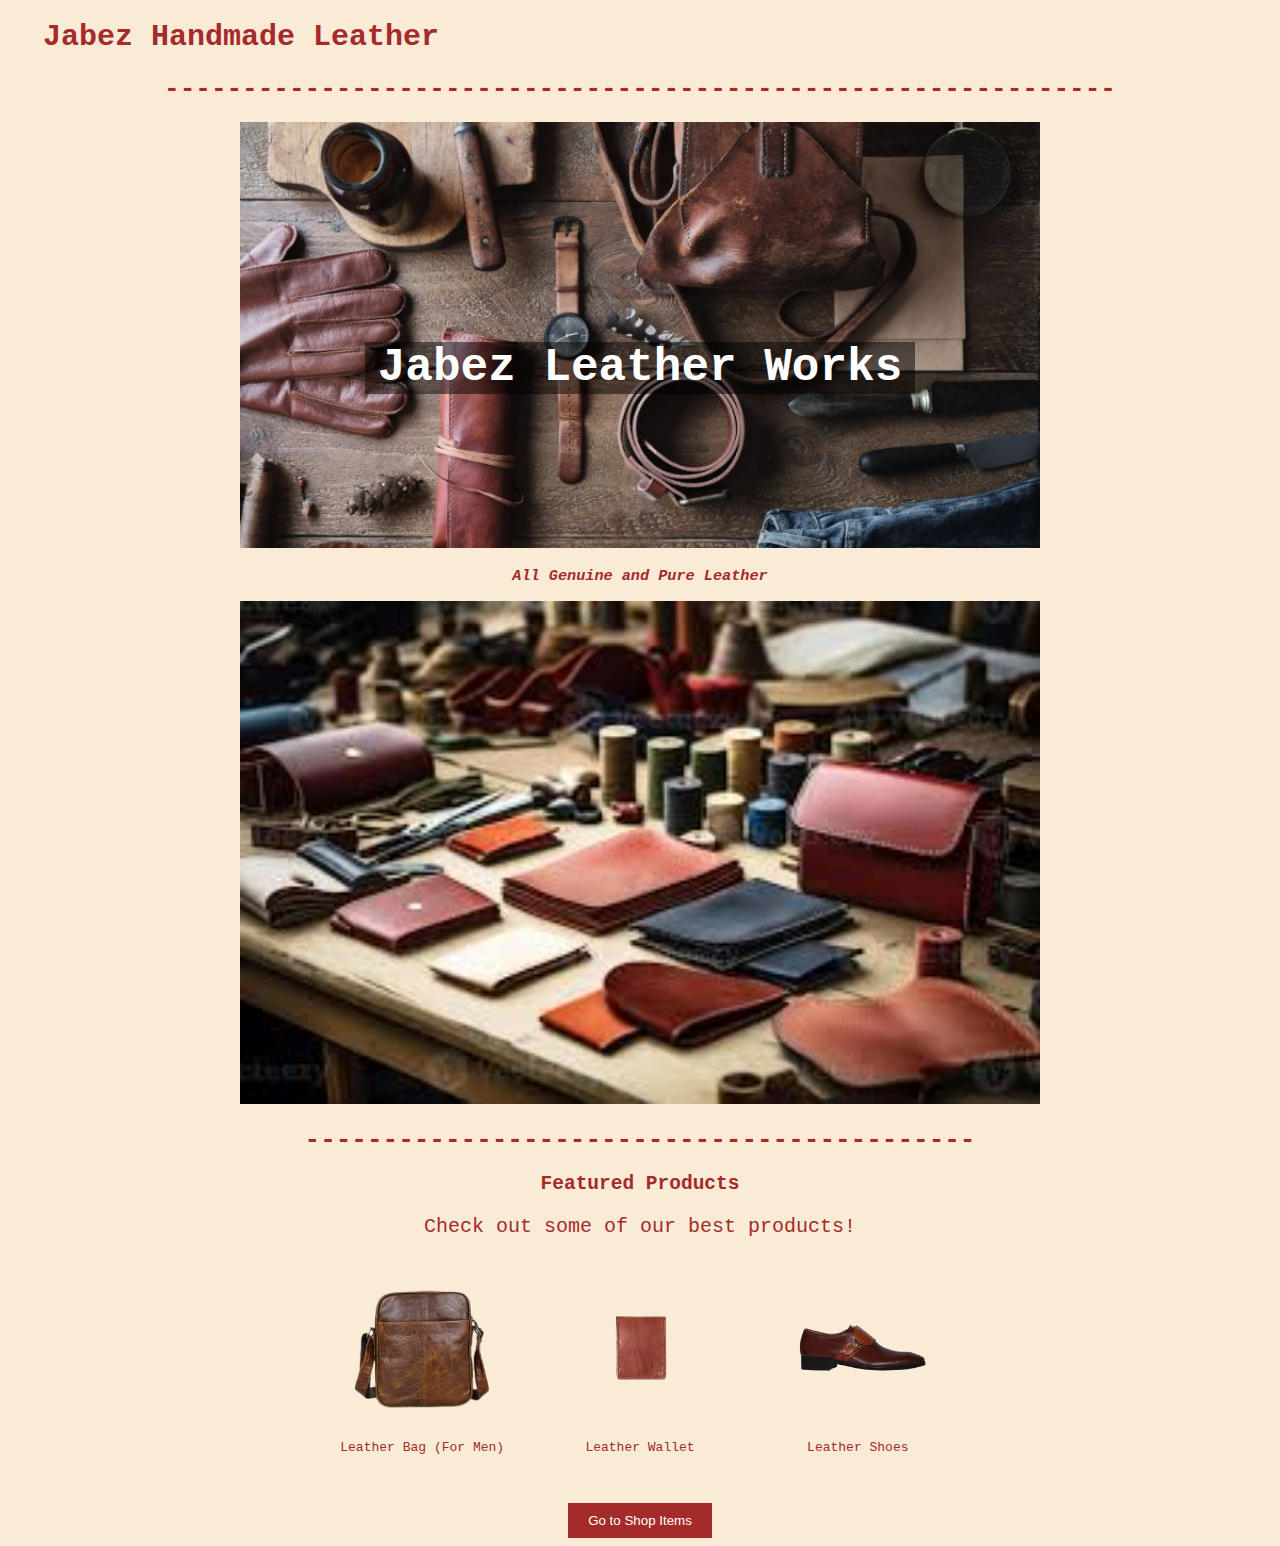
<file: index.html>
<!DOCTYPE html>
<html>
<head>
    <title>JLW</title>
    <link rel="stylesheet" href="styles.css">
</head>
<body>

    <h1 style="font-size: 30px; text-align: left; margin-left: 35px;"><b>Jabez Handmade Leather</b></h1>

    <h1>-------------------------------------------------------------</h1>

    <div class="main-image">
        <img src="leatherbg.jpg" alt="Shop Banner">
        <h1>Jabez Leather Works</h1>
    </div>
    <h3><i>All Genuine and Pure Leather</i></h3>

    <img src="leather1.jpg" alt="Shop Banner 2" style="width: 800px;">

    <h1>-------------------------------------------</h1>


    <h2>Featured Products</h2>
    <p style="font-size: 20px;">Check out some of our best products!</p>

    <div class="product">
        <img src="Bag.png" alt="Product 1">
        <p>Leather Bag (For Men)</p>
    </div>

    <div class="product">
        <img src="wallet.png" alt="Product 3">
        <p>Leather Wallet</p>
    </div>

    <div class="product">
        <img src="Shoes.png" alt="Product 5">
        <p>Leather Shoes</p>
    </div>

    <button onclick="window.location.href='itempage.html'">Go to Shop Items</button>
</body>
</html>
</file>
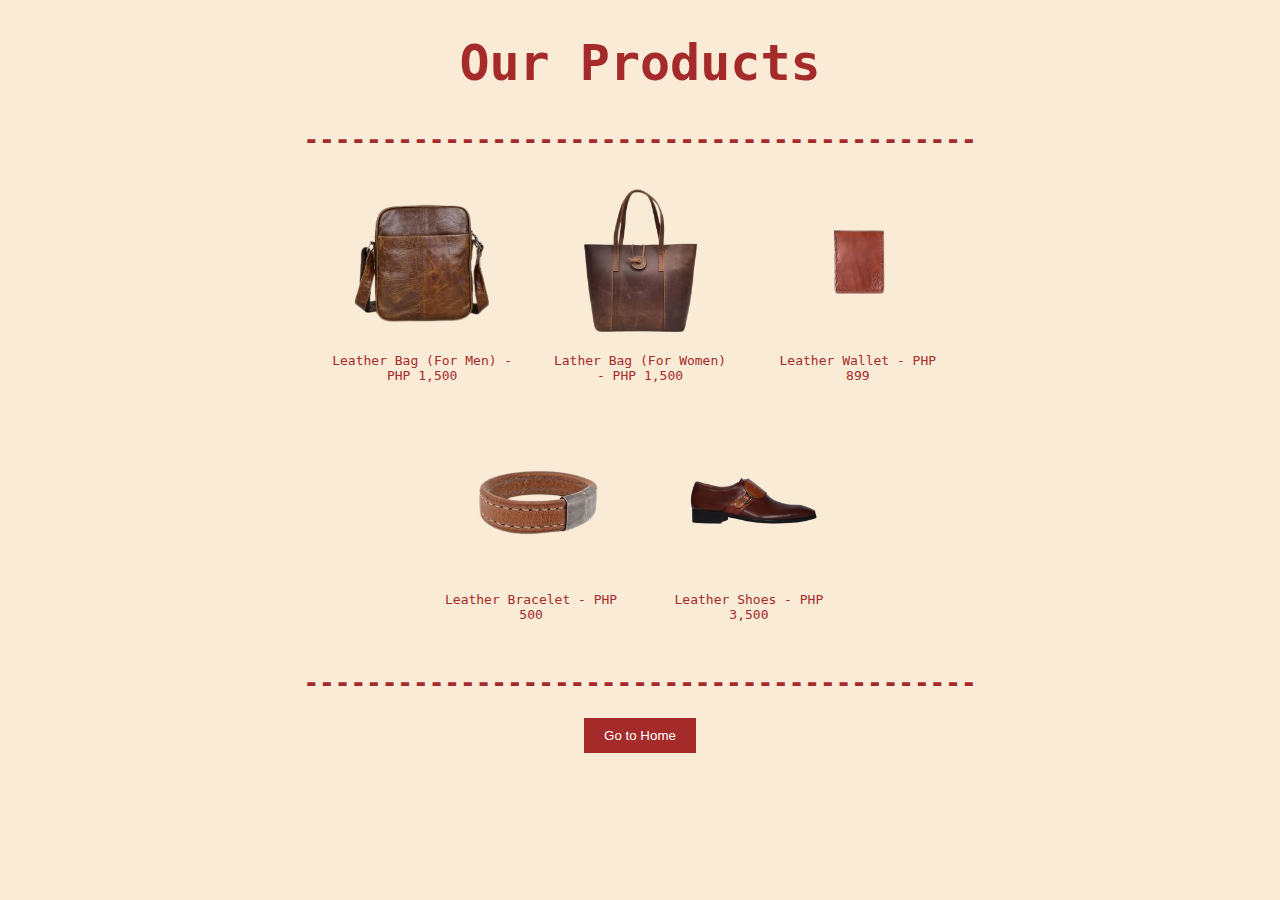
<file: itempage.html>
<!DOCTYPE html>
<html>
<head>
    <title>Simple Shop - Items</title>
    <link rel="stylesheet" href="styles.css">
</head>
<body>
    <h1 style="font-size: 50px;">Our Products</h1>

    <h1>-------------------------------------------</h1>

    <div class="product">
        <img src="Bag.png" alt="Product 1">
        <p>Leather Bag (For Men) - PHP 1,500</p>
    </div>

    <div class="product">
        <img src="womenbag.png" alt="Product 2">
        <p>Lather Bag (For Women) - PHP 1,500</p>
    </div>

    <div class="product">
        <img src="wallet.png" alt="Product 3">
        <p>Leather Wallet - PHP 899</p>
    </div>

    <br>

    <div class="product">
        <img src="Bracelets.png" alt="Product 4">
        <p>Leather Bracelet - PHP 500</p>
    </div>

    <div class="product">
        <img src="Shoes.png" alt="Product 5">
        <p>Leather Shoes - PHP 3,500</p>
    </div>

    <h1>-------------------------------------------</h1>

    <button onclick="window.location.href='index
    .html'">Go to Home</button>
</body>
</html>
</file>
<file: styles.css>
body {
    font-family: monospace;
    text-align: center;
    background-color: antiquewhite;
    color: brown;
}

.main-image {
    position: relative;
    text-align: center;
    width: 100%;
    max-width: 800px; 
    margin: 0 auto;
}

.main-image img {
    width: 100%;
    height: auto;
}

.main-image h1 {
    width: 550px;
    position: absolute;
    top: 50%;
    left: 50%;
    transform: translate(-50%, -50%);
    color: white;
    font-size: 46px;
    background-color: rgba(0, 0, 0, 0.5); 
}

h2, p {
    text-align: center;
}

.product {
    display: inline-block;
    width: 180px;
    margin: 15px;
    text-align: center;
    vertical-align: top;
}

.product img {
    width: 150px;
    height: 150px;
}

button {
    padding: 10px 20px;
    background-color: brown;
    color: white;
    border: none;
    cursor: pointer;
    margin-top: 20px;
    display: block;
    margin-left: auto;
    margin-right: auto;
}

button:hover {
    background-color: rosybrown;
}
</file>
